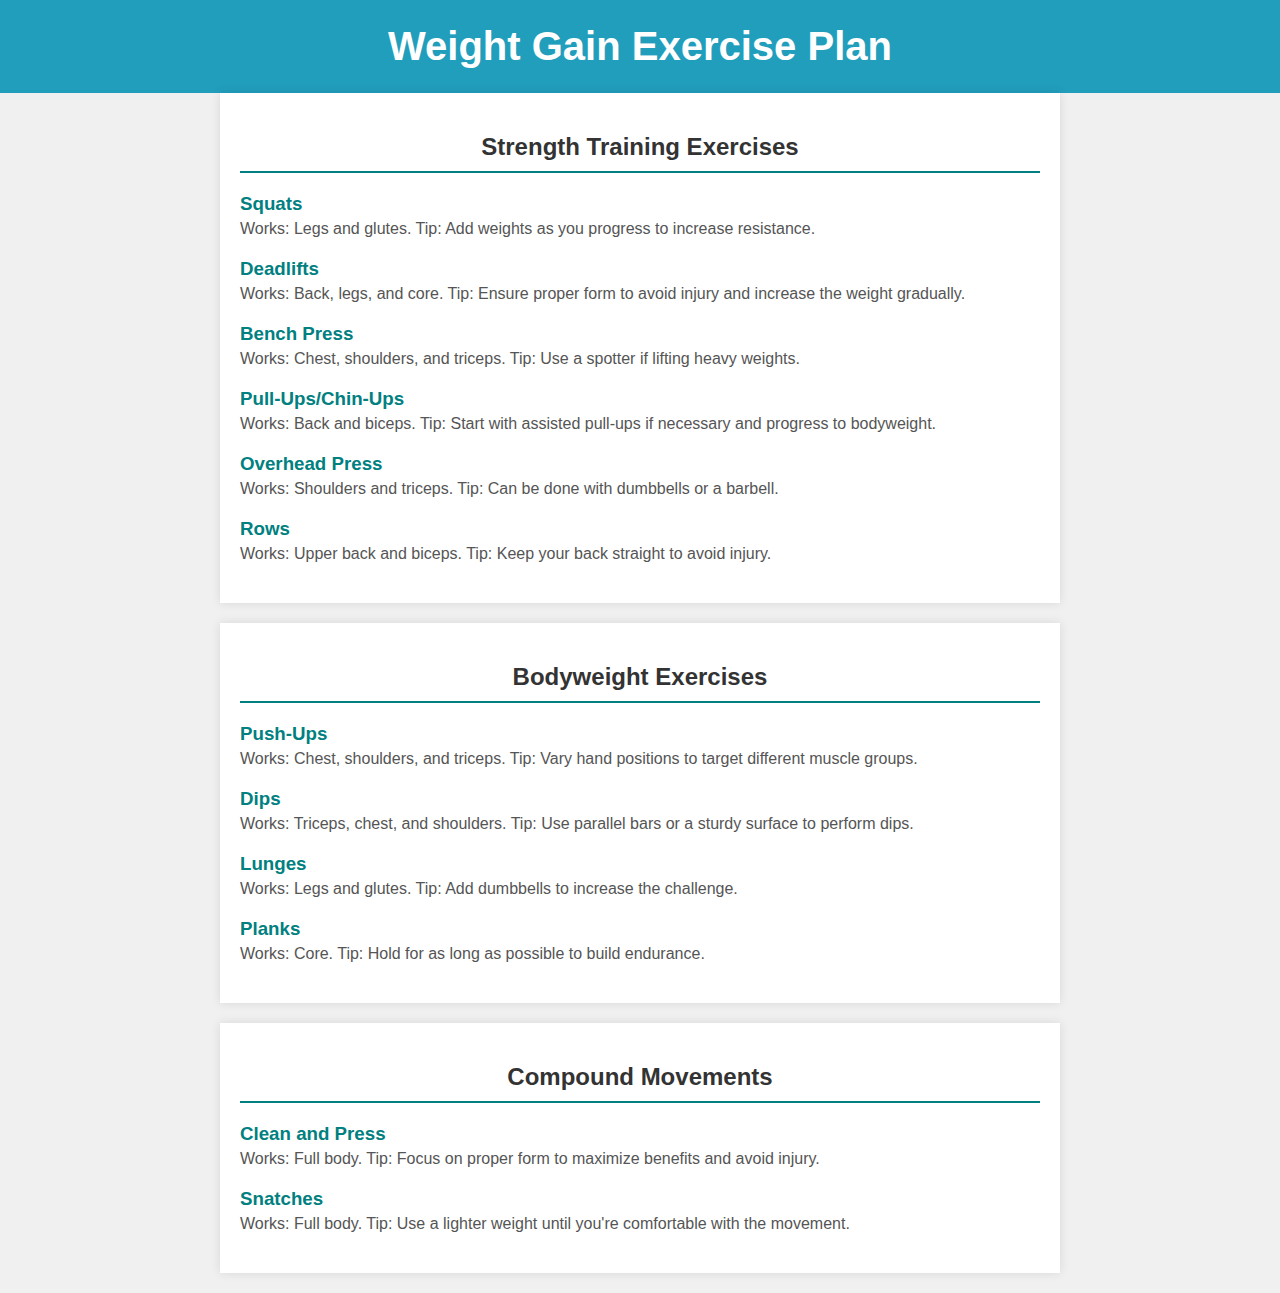
<file: Weightgain_chart.html>
<!DOCTYPE html>
<html lang="en">
<head>
    <meta charset="UTF-8">
    <meta name="viewport" content="width=device-width, initial-scale=1.0">
    <title>Weight Gain Exercise Plan</title>
    <link rel="stylesheet" href="Weightgain_chart.css">
</head>
<body>
    <header>
        <h1>Weight Gain Exercise Plan</h1>
    </header>
    <section>
        <h2>Strength Training Exercises</h2>
        <div class="exercise">
            <h3>Squats</h3>
            <p>Works: Legs and glutes. Tip: Add weights as you progress to increase resistance.</p>
        </div>
        <div class="exercise">
            <h3>Deadlifts</h3>
            <p>Works: Back, legs, and core. Tip: Ensure proper form to avoid injury and increase the weight gradually.</p>
        </div>
        <div class="exercise">
            <h3>Bench Press</h3>
            <p>Works: Chest, shoulders, and triceps. Tip: Use a spotter if lifting heavy weights.</p>
        </div>
        <div class="exercise">
            <h3>Pull-Ups/Chin-Ups</h3>
            <p>Works: Back and biceps. Tip: Start with assisted pull-ups if necessary and progress to bodyweight.</p>
        </div>
        <div class="exercise">
            <h3>Overhead Press</h3>
            <p>Works: Shoulders and triceps. Tip: Can be done with dumbbells or a barbell.</p>
        </div>
        <div class="exercise">
            <h3>Rows</h3>
            <p>Works: Upper back and biceps. Tip: Keep your back straight to avoid injury.</p>
        </div>
    </section>
    <section>
        <h2>Bodyweight Exercises</h2>
        <div class="exercise">
            <h3>Push-Ups</h3>
            <p>Works: Chest, shoulders, and triceps. Tip: Vary hand positions to target different muscle groups.</p>
        </div>
        <div class="exercise">
            <h3>Dips</h3>
            <p>Works: Triceps, chest, and shoulders. Tip: Use parallel bars or a sturdy surface to perform dips.</p>
        </div>
        <div class="exercise">
            <h3>Lunges</h3>
            <p>Works: Legs and glutes. Tip: Add dumbbells to increase the challenge.</p>
        </div>
        <div class="exercise">
            <h3>Planks</h3>
            <p>Works: Core. Tip: Hold for as long as possible to build endurance.</p>
        </div>
    </section>
    <section>
        <h2>Compound Movements</h2>
        <div class="exercise">
            <h3>Clean and Press</h3>
            <p>Works: Full body. Tip: Focus on proper form to maximize benefits and avoid injury.</p>
        </div>
        <div class="exercise">
            <h3>Snatches</h3>
            <p>Works: Full body. Tip: Use a lighter weight until you're comfortable with the movement.</p>
        </div>
    </section>
    
</body>
</html>
</file>
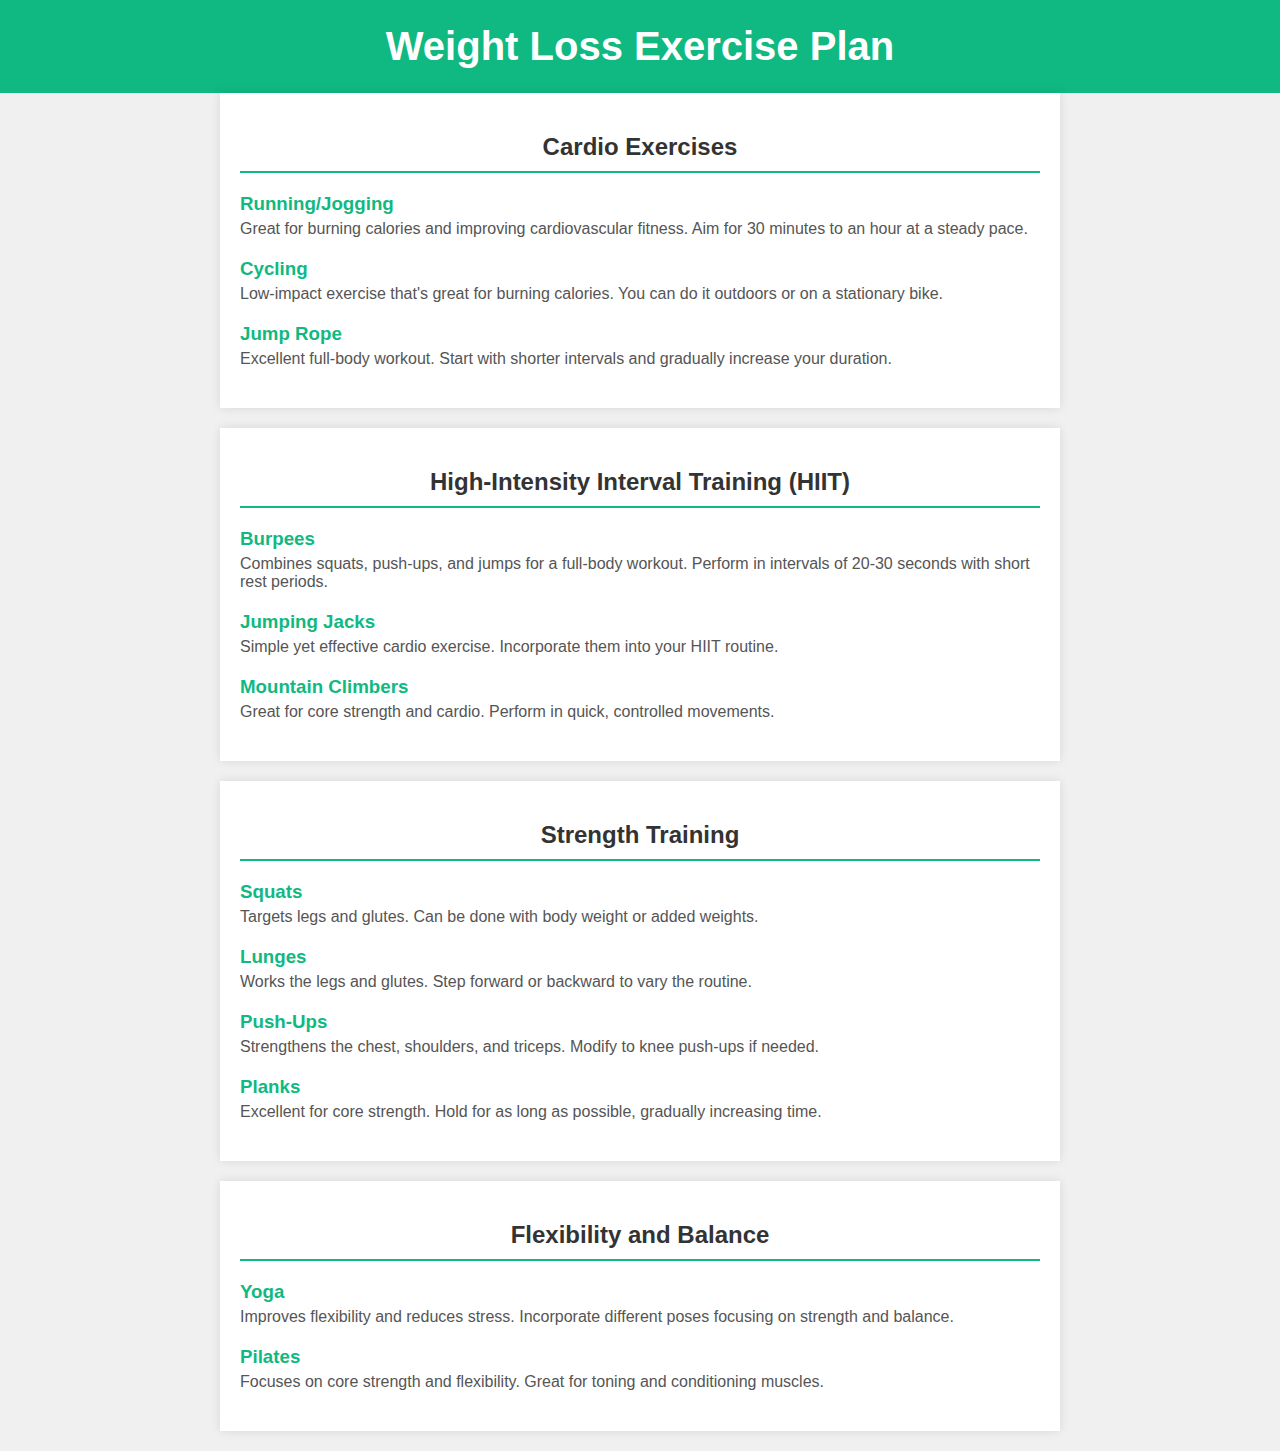
<file: Weightloss_chart.html>
<!DOCTYPE html>
<html lang="en">
<head>
    <meta charset="UTF-8">
    <meta name="viewport" content="width=device-width, initial-scale=1.0">
    <title>Weight Loss Exercise Plan</title>
    <link rel="stylesheet" href="Weightloss_chart.css">
</head>
<body>
    <header>
        <h1>Weight Loss Exercise Plan</h1>
    </header>
    <section>
        <h2>Cardio Exercises</h2>
        <div class="exercise">
            <h3>Running/Jogging</h3>
            <p>Great for burning calories and improving cardiovascular fitness. Aim for 30 minutes to an hour at a steady pace.</p>
        </div>
        <div class="exercise">
            <h3>Cycling</h3>
            <p>Low-impact exercise that's great for burning calories. You can do it outdoors or on a stationary bike.</p>
        </div>
        <div class="exercise">
            <h3>Jump Rope</h3>
            <p>Excellent full-body workout. Start with shorter intervals and gradually increase your duration.</p>
        </div>
    </section>
    <section>
        <h2>High-Intensity Interval Training (HIIT)</h2>
        <div class="exercise">
            <h3>Burpees</h3>
            <p>Combines squats, push-ups, and jumps for a full-body workout. Perform in intervals of 20-30 seconds with short rest periods.</p>
        </div>
        <div class="exercise">
            <h3>Jumping Jacks</h3>
            <p>Simple yet effective cardio exercise. Incorporate them into your HIIT routine.</p>
        </div>
        <div class="exercise">
            <h3>Mountain Climbers</h3>
            <p>Great for core strength and cardio. Perform in quick, controlled movements.</p>
        </div>
    </section>
    <section>
        <h2>Strength Training</h2>
        <div class="exercise">
            <h3>Squats</h3>
            <p>Targets legs and glutes. Can be done with body weight or added weights.</p>
        </div>
        <div class="exercise">
            <h3>Lunges</h3>
            <p>Works the legs and glutes. Step forward or backward to vary the routine.</p>
        </div>
        <div class="exercise">
            <h3>Push-Ups</h3>
            <p>Strengthens the chest, shoulders, and triceps. Modify to knee push-ups if needed.</p>
        </div>
        <div class="exercise">
            <h3>Planks</h3>
            <p>Excellent for core strength. Hold for as long as possible, gradually increasing time.</p>
        </div>
    </section>
    <section>
        <h2>Flexibility and Balance</h2>
        <div class="exercise">
            <h3>Yoga</h3>
            <p>Improves flexibility and reduces stress. Incorporate different poses focusing on strength and balance.</p>
        </div>
        <div class="exercise">
            <h3>Pilates</h3>
            <p>Focuses on core strength and flexibility. Great for toning and conditioning muscles.</p>
        </div>
    </section>

</body>
</html>
</file>
<file: Weightgain_chart.css>
body {
    font-family: 'Arial', sans-serif;
    margin: 0;
    padding: 0;
    background-color: #f0f0f0;
}

header {
    background-color: #219ebc;
    color: white;
    text-align: center;
    padding: 1.5em 0;
}

header h1 {
    margin: 0;
    font-size: 2.5em;
}

section {
    padding: 20px;
    max-width: 800px;
    margin: 0 auto;
    background-color: white;
    box-shadow: 0 0 10px rgba(0, 0, 0, 0.1);
    margin-bottom: 20px;
}

section h2 {
    text-align: center;
    color: #333;
    border-bottom: 2px solid #008080;
    padding-bottom: 10px;
    margin-bottom: 20px;
}

.exercise {
    margin-bottom: 20px;
}

.exercise h3 {
    color: #008080;
    margin-bottom: 5px;
}

.exercise p {
    margin: 0;
    color: #555;
}

footer {
    text-align: center;
    padding: 10px;
    background-color: #008080;
    color: white;
    position: relative;
    width: 100%;
    bottom: 0;
}
</file>
<file: Weightloss_chart.css>
body {
    font-family: 'Arial', sans-serif;
    margin: 0;
    padding: 0;
    background-color: #f0f0f0;
}

header {
    background-color: #10b981;
    color: white;
    text-align: center;
    padding: 1.5em 0;
}

header h1 {
    margin: 0;
    font-size: 2.5em;
}

section {
    padding: 20px;
    max-width: 800px;
    margin: 0 auto;
    background-color: white;
    box-shadow: 0 0 10px rgba(0, 0, 0, 0.1);
    margin-bottom: 20px;
}

section h2 {
    text-align: center;
    color: #333;
    border-bottom: 2px solid #10b981;
    padding-bottom: 10px;
    margin-bottom: 20px;
}

.exercise {
    margin-bottom: 20px;
}

.exercise h3 {
    color: #10b981;
    margin-bottom: 5px;
}

.exercise p {
    margin: 0;
    color: #555;
}

footer {
    text-align: center;
    padding: 10px;
    background-color: #ff6f61;
    color: white;
    position: relative;
    width: 100%;
    bottom: 0;
}
</file>
